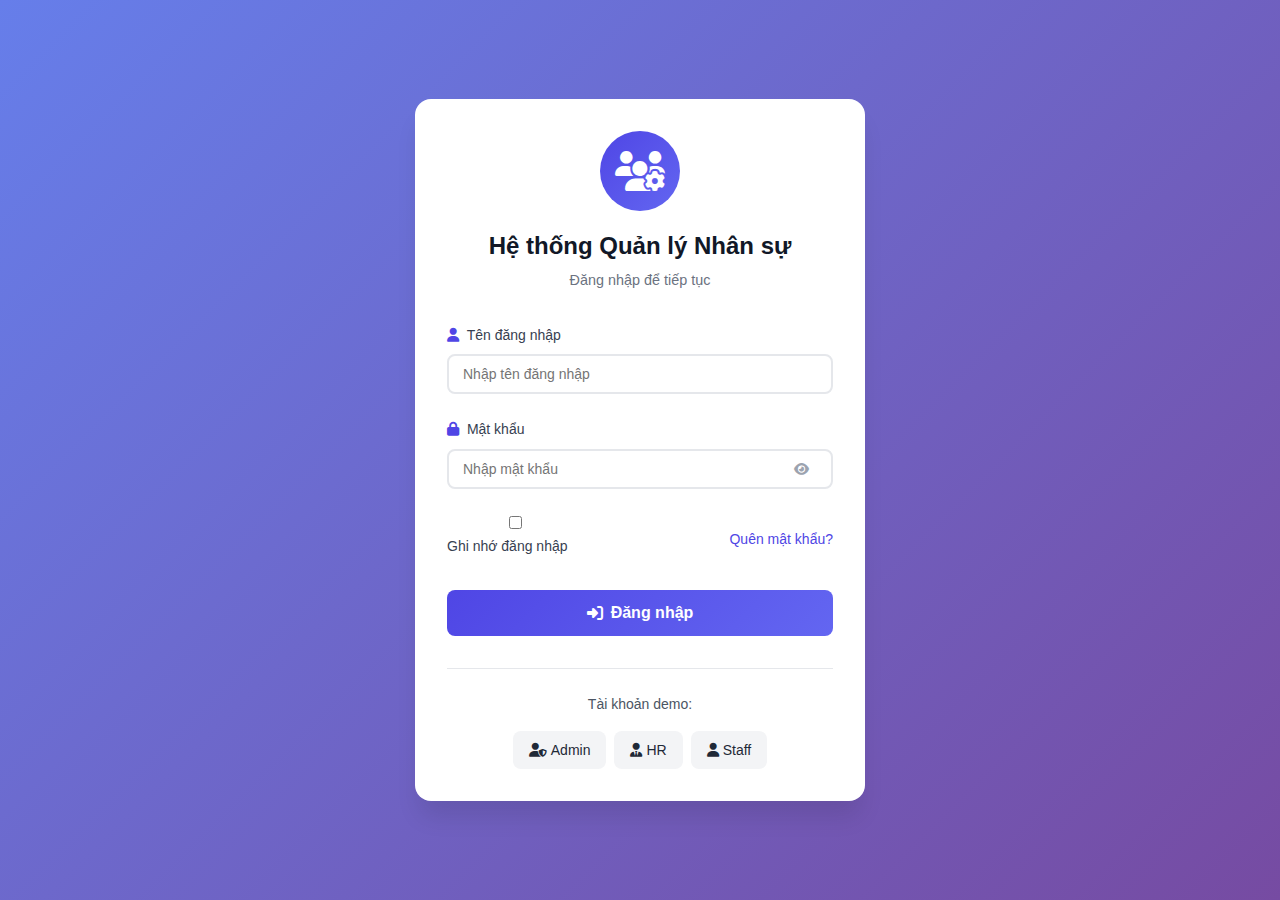
<file: Frontend/index.html>
<!DOCTYPE html>
<html lang="vi">

<head>
    <meta charset="UTF-8">
    <meta name="viewport" content="width=device-width, initial-scale=1.0">
    <title>HRMS - Đăng nhập</title>
    <link rel="stylesheet" href="css/style.css">
    <link rel="stylesheet" href="https://cdnjs.cloudflare.com/ajax/libs/font-awesome/6.4.0/css/all.min.css">
</head>

<body class="login-page">
    <div class="login-container">
        <div class="login-box">
            <div class="login-header">
                <div class="logo">
                    <i class="fas fa-users-cog"></i>
                </div>
                <h1>Hệ thống Quản lý Nhân sự</h1>
                <p>Đăng nhập để tiếp tục</p>
            </div>

            <form id="loginForm" class="login-form">
                <div class="form-group">
                    <label for="username">
                        <i class="fas fa-user"></i>
                        Tên đăng nhập
                    </label>
                    <input type="text" id="username" name="username" placeholder="Nhập tên đăng nhập" required
                        autocomplete="username">
                </div>

                <div class="form-group">
                    <label for="password">
                        <i class="fas fa-lock"></i>
                        Mật khẩu
                    </label>
                    <div class="password-input">
                        <input type="password" id="password" name="password" placeholder="Nhập mật khẩu" required
                            autocomplete="current-password">
                        <button type="button" class="toggle-password" onclick="togglePassword()">
                            <i class="fas fa-eye" id="toggleIcon"></i>
                        </button>
                    </div>
                </div>

                <div class="form-options">
                    <label class="remember-me">
                        <input type="checkbox" id="rememberMe">
                        <span>Ghi nhớ đăng nhập</span>
                    </label>
                    <a href="#" class="forgot-password">Quên mật khẩu?</a>
                </div>

                <button type="submit" class="btn-login">
                    <i class="fas fa-sign-in-alt"></i>
                    Đăng nhập
                </button>

                <div id="errorMessage" class="error-message" style="display: none;"></div>
            </form>

            <div class="login-footer">
                <p>Tài khoản demo:</p>
                <div class="demo-accounts">
                    <span class="demo-tag" onclick="fillDemo('admin', 'Password123!')">
                        <i class="fas fa-user-shield"></i> Admin
                    </span>
                    <span class="demo-tag" onclick="fillDemo('hr_user', 'Password123!')">
                        <i class="fas fa-user-tie"></i> HR
                    </span>
                    <span class="demo-tag" onclick="fillDemo('cuong.lv', 'Password123!')">
                        <i class="fas fa-user"></i> Staff
                    </span>
                </div>
            </div>
        </div>
    </div>

    <script src="js/auth.js"></script>
    <script src="js/api.js"></script>
    <script src="js/login.js"></script>
</body>

</html>
</file>
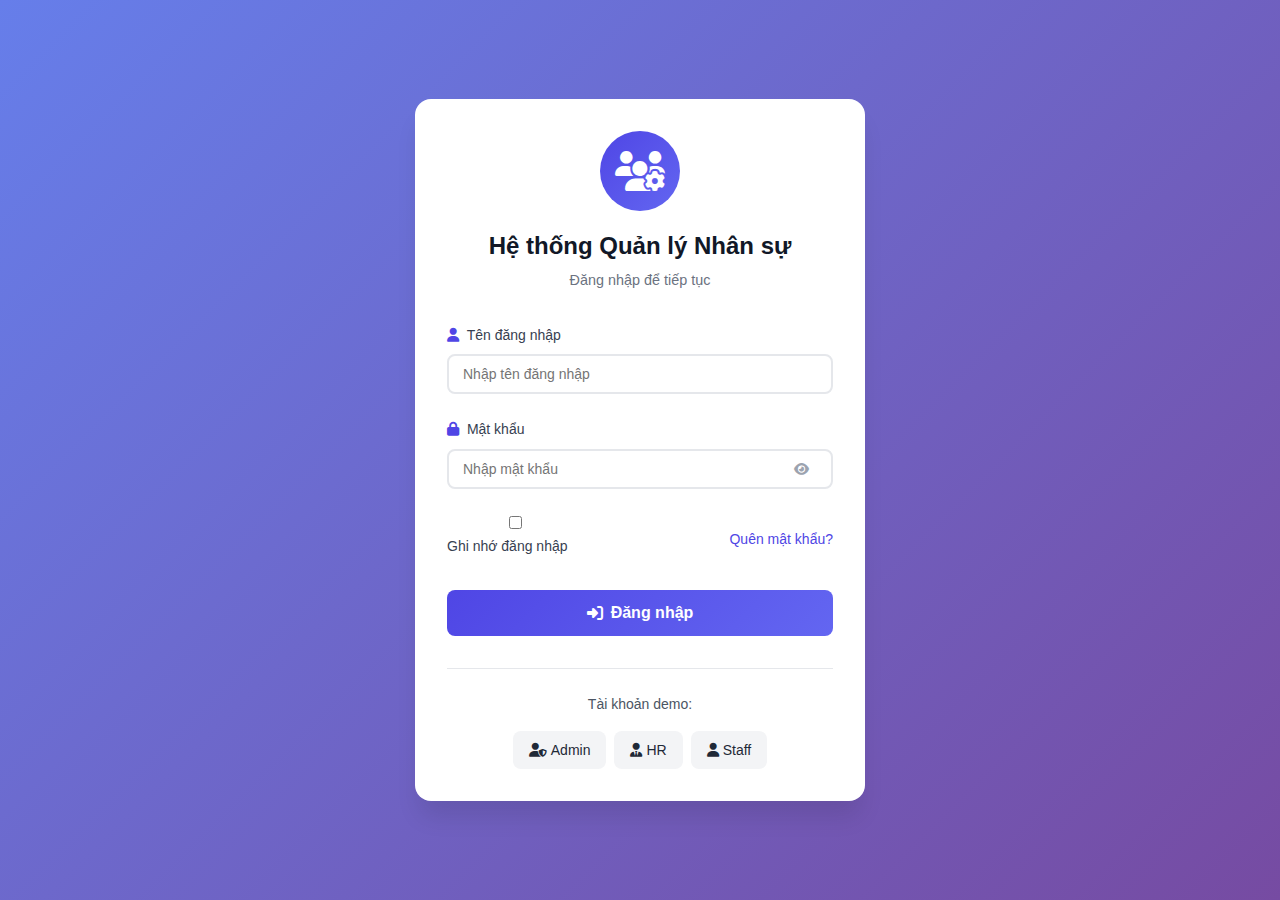
<file: Frontend/pages/dashboard.html>
<!DOCTYPE html>
<html lang="vi">

<head>
    <meta charset="UTF-8">
    <meta name="viewport" content="width=device-width, initial-scale=1.0">
    <title>HRMS - Admin Dashboard</title>
    <link rel="stylesheet" href="../css/style.css">
    <link rel="stylesheet" href="https://cdnjs.cloudflare.com/ajax/libs/font-awesome/6.4.0/css/all.min.css">
</head>

<body class="dashboard-page">
    <!-- Sidebar -->
    <aside class="sidebar" id="sidebar">
        <div class="sidebar-header">
            <div class="logo">
                <i class="fas fa-users-cog"></i>
                <span>HRMS</span>
            </div>
            <button class="sidebar-toggle" onclick="toggleSidebar()">
                <i class="fas fa-bars"></i>
            </button>
        </div>

        <div class="user-info">
            <div class="user-avatar">
                <i class="fas fa-user-shield"></i>
            </div>
            <div class="user-details">
                <h3 id="userName">Admin</h3>
                <p id="userRole">Administrator</p>
            </div>
        </div>

        <nav class="sidebar-nav">
            <a href="dashboard.html" class="nav-item active">
                <i class="fas fa-home"></i>
                <span>Tổng quan</span>
            </a>
            <a href="employees.html" class="nav-item">
                <i class="fas fa-users"></i>
                <span>Nhân viên</span>
            </a>
            <a href="attendance.html" class="nav-item">
                <i class="fas fa-calendar-check"></i>
                <span>Chấm công</span>
            </a>
            <a href="leave-requests.html" class="nav-item">
                <i class="fas fa-file-alt"></i>
                <span>Nghỉ phép</span>
            </a>
            <a href="payroll.html" class="nav-item">
                <i class="fas fa-money-bill-wave"></i>
                <span>Lương</span>
            </a>
            <a href="chat.html" class="nav-item">
                <i class="fas fa-comments"></i>
                <span>Chat</span>
            </a>
            <a href="reports.html" class="nav-item">
                <i class="fas fa-chart-bar"></i>
                <span>Báo cáo</span>
            </a>
            <a href="settings.html" class="nav-item">
                <i class="fas fa-cog"></i>
                <span>Cài đặt</span>
            </a>
        </nav>

        <div class="sidebar-footer">
            <button class="btn-logout" onclick="logout()">
                <i class="fas fa-sign-out-alt"></i>
                <span>Đăng xuất</span>
            </button>
        </div>
    </aside>

    <!-- Main Content -->
    <main class="main-content">
        <!-- Top Bar -->
        <header class="topbar">
            <div class="topbar-left">
                <button class="mobile-toggle" onclick="toggleSidebar()">
                    <i class="fas fa-bars"></i>
                </button>
                <h1>Dashboard</h1>
            </div>
            <div class="topbar-right">
                <div class="search-box">
                    <i class="fas fa-search"></i>
                    <input type="text" placeholder="Tìm kiếm...">
                </div>
                <button class="notification-btn">
                    <i class="fas fa-bell"></i>
                    <span class="badge">3</span>
                </button>
                <div class="user-menu">
                    <img src="https://ui-avatars.com/api/?name=Admin&background=4f46e5&color=fff" alt="Avatar">
                </div>
            </div>
        </header>

        <!-- Dashboard Content -->
        <div class="content">
            <!-- Stats Cards -->
            <div class="stats-grid">
                <div class="stat-card">
                    <div class="stat-icon blue">
                        <i class="fas fa-users"></i>
                    </div>
                    <div class="stat-details">
                        <h3 id="totalEmployees">0</h3>
                        <p>Tổng nhân viên</p>
                    </div>
                </div>

                <div class="stat-card">
                    <div class="stat-icon green">
                        <i class="fas fa-user-check"></i>
                    </div>
                    <div class="stat-details">
                        <h3 id="activeEmployees">0</h3>
                        <p>Nhân viên hoạt động</p>
                    </div>
                </div>

                <div class="stat-card">
                    <div class="stat-icon orange">
                        <i class="fas fa-file-alt"></i>
                    </div>
                    <div class="stat-details">
                        <h3 id="pendingLeaves">0</h3>
                        <p>Đơn nghỉ chờ duyệt</p>
                    </div>
                </div>

                <div class="stat-card">
                    <div class="stat-icon purple">
                        <i class="fas fa-calendar-check"></i>
                    </div>
                    <div class="stat-details">
                        <h3 id="todayAttendance">0</h3>
                        <p>Chấm công hôm nay</p>
                    </div>
                </div>
            </div>

            <!-- Quick Actions -->
            <div class="section">
                <h2>Thao tác nhanh</h2>
                <div class="quick-actions">
                    <a href="employees.html?action=add" class="action-card">
                        <i class="fas fa-user-plus"></i>
                        <span>Thêm nhân viên</span>
                    </a>
                    <a href="attendance.html?action=import" class="action-card">
                        <i class="fas fa-file-import"></i>
                        <span>Import chấm công</span>
                    </a>
                    <a href="payroll.html?action=generate" class="action-card">
                        <i class="fas fa-calculator"></i>
                        <span>Tính lương</span>
                    </a>
                    <a href="reports.html" class="action-card">
                        <i class="fas fa-chart-line"></i>
                        <span>Xem báo cáo</span>
                    </a>
                </div>
            </div>

            <!-- Recent Activities -->
            <div class="section">
                <h2>Hoạt động gần đây</h2>
                <div class="activity-list" id="activityList">
                    <div class="activity-item">
                        <div class="activity-icon blue">
                            <i class="fas fa-user-plus"></i>
                        </div>
                        <div class="activity-details">
                            <p><strong>Thêm nhân viên mới</strong></p>
                            <span>Nguyễn Văn A - 2 giờ trước</span>
                        </div>
                    </div>
                    <div class="activity-item">
                        <div class="activity-icon green">
                            <i class="fas fa-check-circle"></i>
                        </div>
                        <div class="activity-details">
                            <p><strong>Duyệt đơn nghỉ phép</strong></p>
                            <span>Trần Thị B - 3 giờ trước</span>
                        </div>
                    </div>
                    <div class="activity-item">
                        <div class="activity-icon orange">
                            <i class="fas fa-money-bill-wave"></i>
                        </div>
                        <div class="activity-details">
                            <p><strong>Tính lương tháng 12</strong></p>
                            <span>Hoàn thành - 5 giờ trước</span>
                        </div>
                    </div>
                </div>
            </div>
        </div>
    </main>

    <script src="../js/auth.js"></script>
    <script src="../js/api.js"></script>
    <script src="../js/dashboard.js"></script>
</body>

</html>
</file>
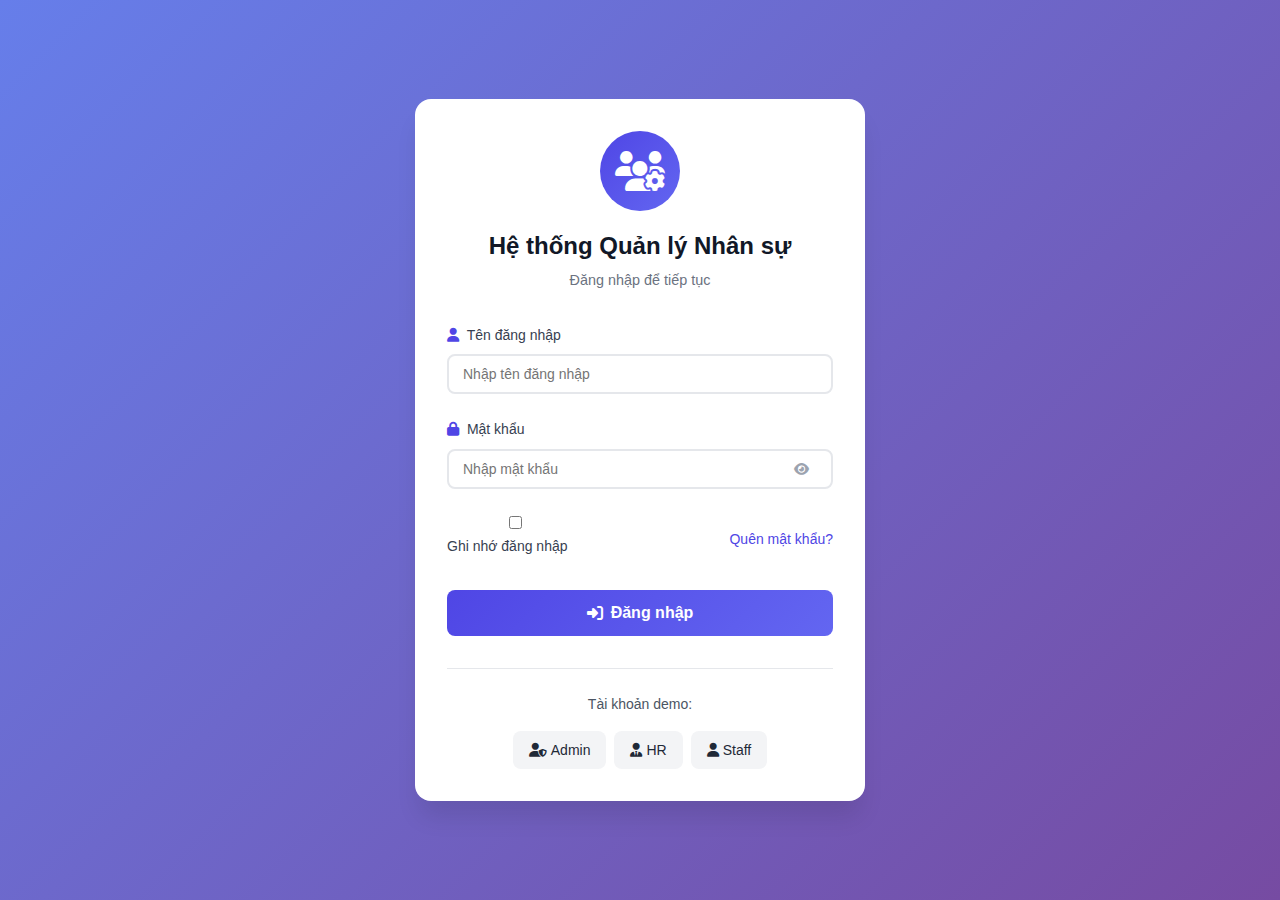
<file: Frontend/pages/employees.html>
<!DOCTYPE html>
<html lang="vi">

<head>
    <meta charset="UTF-8">
    <meta name="viewport" content="width=device-width, initial-scale=1.0">
    <title>HRMS - Quản lý Nhân viên</title>
    <link rel="stylesheet" href="../css/style.css">
    <link rel="stylesheet" href="https://cdnjs.cloudflare.com/ajax/libs/font-awesome/6.4.0/css/all.min.css">
</head>

<body class="dashboard-page">
    <!-- Sidebar (same as dashboard) -->
    <aside class="sidebar" id="sidebar">
        <div class="sidebar-header">
            <div class="logo">
                <i class="fas fa-users-cog"></i>
                <span>HRMS</span>
            </div>
            <button class="sidebar-toggle" onclick="toggleSidebar()">
                <i class="fas fa-bars"></i>
            </button>
        </div>

        <div class="user-info">
            <div class="user-avatar">
                <i class="fas fa-user-shield"></i>
            </div>
            <div class="user-details">
                <h3 id="userName">Admin</h3>
                <p id="userRole">Administrator</p>
            </div>
        </div>

        <nav class="sidebar-nav">
            <a href="dashboard.html" class="nav-item">
                <i class="fas fa-home"></i>
                <span>Tổng quan</span>
            </a>
            <a href="employees.html" class="nav-item active">
                <i class="fas fa-users"></i>
                <span>Nhân viên</span>
            </a>
            <a href="attendance.html" class="nav-item">
                <i class="fas fa-calendar-check"></i>
                <span>Chấm công</span>
            </a>
            <a href="leave-requests.html" class="nav-item">
                <i class="fas fa-file-alt"></i>
                <span>Nghỉ phép</span>
            </a>
            <a href="payroll.html" class="nav-item">
                <i class="fas fa-money-bill-wave"></i>
                <span>Lương</span>
            </a>
            <a href="chat.html" class="nav-item">
                <i class="fas fa-comments"></i>
                <span>Chat</span>
            </a>
            <a href="reports.html" class="nav-item">
                <i class="fas fa-chart-bar"></i>
                <span>Báo cáo</span>
            </a>
            <a href="settings.html" class="nav-item">
                <i class="fas fa-cog"></i>
                <span>Cài đặt</span>
            </a>
        </nav>

        <div class="sidebar-footer">
            <button class="btn-logout" onclick="logout()">
                <i class="fas fa-sign-out-alt"></i>
                <span>Đăng xuất</span>
            </button>
        </div>
    </aside>

    <!-- Main Content -->
    <main class="main-content">
        <!-- Top Bar -->
        <header class="topbar">
            <div class="topbar-left">
                <button class="mobile-toggle" onclick="toggleSidebar()">
                    <i class="fas fa-bars"></i>
                </button>
                <h1>Quản lý Nhân viên</h1>
            </div>
            <div class="topbar-right">
                <div class="search-box">
                    <i class="fas fa-search"></i>
                    <input type="text" placeholder="Tìm kiếm..." id="searchInput">
                </div>
                <button class="notification-btn">
                    <i class="fas fa-bell"></i>
                    <span class="badge">3</span>
                </button>
                <div class="user-menu">
                    <img src="https://ui-avatars.com/api/?name=Admin&background=4f46e5&color=fff" alt="Avatar">
                </div>
            </div>
        </header>

        <!-- Content -->
        <div class="content">
            <!-- Toolbar -->
            <div class="toolbar">
                <div class="toolbar-left">
                    <button class="btn btn-primary" onclick="openAddEmployeeModal()">
                        <i class="fas fa-plus"></i>
                        Thêm nhân viên
                    </button>
                    <button class="btn btn-secondary">
                        <i class="fas fa-file-export"></i>
                        Xuất Excel
                    </button>
                </div>
                <div class="toolbar-right">
                    <select id="filterDepartment" class="filter-select">
                        <option value="">Tất cả phòng ban</option>
                    </select>
                    <select id="filterStatus" class="filter-select">
                        <option value="">Tất cả trạng thái</option>
                        <option value="true">Đang làm việc</option>
                        <option value="false">Đã nghỉ</option>
                    </select>
                </div>
            </div>

            <!-- Employee Table -->
            <div class="table-container">
                <table class="data-table">
                    <thead>
                        <tr>
                            <th>Mã NV</th>
                            <th>Họ tên</th>
                            <th>Email</th>
                            <th>Phòng ban</th>
                            <th>Chức vụ</th>
                            <th>Lương cơ bản</th>
                            <th>Trạng thái</th>
                            <th>Thao tác</th>
                        </tr>
                    </thead>
                    <tbody id="employeeTableBody">
                        <tr>
                            <td colspan="8" class="text-center">
                                <div class="loading">
                                    <i class="fas fa-spinner fa-spin"></i>
                                    Đang tải dữ liệu...
                                </div>
                            </td>
                        </tr>
                    </tbody>
                </table>
            </div>

            <!-- Pagination -->
            <div class="pagination" id="pagination">
                <button class="btn-page" disabled>
                    <i class="fas fa-chevron-left"></i>
                </button>
                <span class="page-info">Trang 1 / 1</span>
                <button class="btn-page" disabled>
                    <i class="fas fa-chevron-right"></i>
                </button>
            </div>
        </div>
    </main>

    <!-- Add/Edit Employee Modal -->
    <div id="employeeModal" class="modal">
        <div class="modal-content">
            <div class="modal-header">
                <h2 id="modalTitle">Thêm nhân viên mới</h2>
                <button class="modal-close" onclick="closeEmployeeModal()">
                    <i class="fas fa-times"></i>
                </button>
            </div>
            <form id="employeeForm" class="modal-body">
                <div class="form-row">
                    <div class="form-group">
                        <label for="employeeCode">Mã nhân viên <span class="required">*</span></label>
                        <input type="text" id="employeeCode" required>
                    </div>
                    <div class="form-group">
                        <label for="fullName">Họ và tên <span class="required">*</span></label>
                        <input type="text" id="fullName" required>
                    </div>
                </div>

                <div class="form-row">
                    <div class="form-group">
                        <label for="email">Email <span class="required">*</span></label>
                        <input type="email" id="email" required>
                    </div>
                    <div class="form-group">
                        <label for="phone">Số điện thoại</label>
                        <input type="tel" id="phone">
                    </div>
                </div>

                <div class="form-row">
                    <div class="form-group">
                        <label for="departmentId">Phòng ban</label>
                        <select id="departmentId">
                            <option value="">Chọn phòng ban</option>
                        </select>
                    </div>
                    <div class="form-group">
                        <label for="position">Chức vụ</label>
                        <input type="text" id="position">
                    </div>
                </div>

                <div class="form-row">
                    <div class="form-group">
                        <label for="joinDate">Ngày vào làm</label>
                        <input type="date" id="joinDate">
                    </div>
                    <div class="form-group">
                        <label for="baseSalary">Lương cơ bản <span class="required">*</span></label>
                        <input type="number" id="baseSalary" min="0" step="100000" required>
                    </div>
                </div>

                <div class="form-row">
                    <div class="form-group">
                        <label for="dateOfBirth">Ngày sinh</label>
                        <input type="date" id="dateOfBirth">
                    </div>
                    <div class="form-group">
                        <label for="gender">Giới tính</label>
                        <select id="gender">
                            <option value="">Chọn giới tính</option>
                            <option value="Nam">Nam</option>
                            <option value="Nữ">Nữ</option>
                            <option value="Khác">Khác</option>
                        </select>
                    </div>
                </div>

                <div class="form-group">
                    <label for="address">Địa chỉ</label>
                    <textarea id="address" rows="2"></textarea>
                </div>

                <div class="form-row">
                    <div class="form-group">
                        <label for="identityCard">CMND/CCCD</label>
                        <input type="text" id="identityCard">
                    </div>
                    <div class="form-group">
                        <label for="taxCode">Mã số thuế</label>
                        <input type="text" id="taxCode">
                    </div>
                </div>

                <div class="form-row">
                    <div class="form-group">
                        <label for="bankAccount">Số tài khoản</label>
                        <input type="text" id="bankAccount">
                    </div>
                    <div class="form-group">
                        <label for="bankName">Ngân hàng</label>
                        <input type="text" id="bankName">
                    </div>
                </div>

                <input type="hidden" id="employeeId">
            </form>
            <div class="modal-footer">
                <button type="button" class="btn btn-secondary" onclick="closeEmployeeModal()">
                    Hủy
                </button>
                <button type="submit" form="employeeForm" class="btn btn-primary">
                    <i class="fas fa-save"></i>
                    Lưu
                </button>
            </div>
        </div>
    </div>

    <script src="../js/auth.js"></script>
    <script src="../js/api.js"></script>
    <script src="../js/employees.js"></script>
</body>

</html>
</file>
<file: Frontend/css/style.css>
/* ===== RESET & BASE ===== */
* {
    margin: 0;
    padding: 0;
    box-sizing: border-box;
}

:root {
    /* Colors */
    --primary: #4f46e5;
    --primary-dark: #4338ca;
    --primary-light: #6366f1;
    --secondary: #64748b;
    --success: #10b981;
    --warning: #f59e0b;
    --danger: #ef4444;
    --info: #3b82f6;
    
    /* Neutrals */
    --gray-50: #f9fafb;
    --gray-100: #f3f4f6;
    --gray-200: #e5e7eb;
    --gray-300: #d1d5db;
    --gray-400: #9ca3af;
    --gray-500: #6b7280;
    --gray-600: #4b5563;
    --gray-700: #374151;
    --gray-800: #1f2937;
    --gray-900: #111827;
    
    /* Spacing */
    --spacing-xs: 0.25rem;
    --spacing-sm: 0.5rem;
    --spacing-md: 1rem;
    --spacing-lg: 1.5rem;
    --spacing-xl: 2rem;
    
    /* Border Radius */
    --radius-sm: 0.375rem;
    --radius-md: 0.5rem;
    --radius-lg: 0.75rem;
    --radius-xl: 1rem;
    
    /* Shadows */
    --shadow-sm: 0 1px 2px 0 rgb(0 0 0 / 0.05);
    --shadow-md: 0 4px 6px -1px rgb(0 0 0 / 0.1);
    --shadow-lg: 0 10px 15px -3px rgb(0 0 0 / 0.1);
    --shadow-xl: 0 20px 25px -5px rgb(0 0 0 / 0.1);
    
    /* Transitions */
    --transition: all 0.3s ease;
}

body {
    font-family: 'Segoe UI', Tahoma, Geneva, Verdana, sans-serif;
    font-size: 14px;
    line-height: 1.6;
    color: var(--gray-800);
    background: var(--gray-50);
}

/* ===== LOGIN PAGE ===== */
.login-page {
    min-height: 100vh;
    display: flex;
    align-items: center;
    justify-content: center;
    background: linear-gradient(135deg, #667eea 0%, #764ba2 100%);
    padding: var(--spacing-lg);
}

.login-container {
    width: 100%;
    max-width: 450px;
}

.login-box {
    background: white;
    border-radius: var(--radius-xl);
    box-shadow: var(--shadow-xl);
    padding: var(--spacing-xl);
    animation: slideUp 0.5s ease;
}

@keyframes slideUp {
    from {
        opacity: 0;
        transform: translateY(30px);
    }
    to {
        opacity: 1;
        transform: translateY(0);
    }
}

.login-header {
    text-align: center;
    margin-bottom: var(--spacing-xl);
}

.login-header .logo {
    width: 80px;
    height: 80px;
    margin: 0 auto var(--spacing-md);
    background: linear-gradient(135deg, var(--primary), var(--primary-light));
    border-radius: 50%;
    display: flex;
    align-items: center;
    justify-content: center;
    font-size: 2.5rem;
    color: white;
}

.login-header h1 {
    font-size: 1.5rem;
    color: var(--gray-900);
    margin-bottom: var(--spacing-xs);
}

.login-header p {
    color: var(--gray-500);
    font-size: 0.9rem;
}

.login-form .form-group {
    margin-bottom: var(--spacing-lg);
}

.login-form label {
    display: block;
    margin-bottom: var(--spacing-sm);
    color: var(--gray-700);
    font-weight: 500;
}

.login-form label i {
    margin-right: var(--spacing-xs);
    color: var(--primary);
}

.login-form input {
    width: 100%;
    padding: 0.75rem 1rem;
    border: 2px solid var(--gray-200);
    border-radius: var(--radius-md);
    font-size: 0.95rem;
    transition: var(--transition);
}

.login-form input:focus {
    outline: none;
    border-color: var(--primary);
    box-shadow: 0 0 0 3px rgba(79, 70, 229, 0.1);
}

.password-input {
    position: relative;
}

.password-input input {
    padding-right: 3rem;
}

.toggle-password {
    position: absolute;
    right: 1rem;
    top: 50%;
    transform: translateY(-50%);
    background: none;
    border: none;
    color: var(--gray-400);
    cursor: pointer;
    padding: 0.5rem;
    transition: var(--transition);
}

.toggle-password:hover {
    color: var(--primary);
}

.form-options {
    display: flex;
    justify-content: space-between;
    align-items: center;
    margin-bottom: var(--spacing-lg);
    font-size: 0.875rem;
}

.remember-me {
    display: flex;
    align-items: center;
    gap: var(--spacing-sm);
    cursor: pointer;
}

.forgot-password {
    color: var(--primary);
    text-decoration: none;
    transition: var(--transition);
}

.forgot-password:hover {
    color: var(--primary-dark);
}

.btn-login {
    width: 100%;
    padding: 0.875rem;
    background: linear-gradient(135deg, var(--primary), var(--primary-light));
    color: white;
    border: none;
    border-radius: var(--radius-md);
    font-size: 1rem;
    font-weight: 600;
    cursor: pointer;
    transition: var(--transition);
    display: flex;
    align-items: center;
    justify-content: center;
    gap: var(--spacing-sm);
}

.btn-login:hover {
    transform: translateY(-2px);
    box-shadow: var(--shadow-lg);
}

.btn-login:active {
    transform: translateY(0);
}

.error-message {
    margin-top: var(--spacing-md);
    padding: var(--spacing-md);
    background: #fee2e2;
    color: var(--danger);
    border-radius: var(--radius-md);
    font-size: 0.875rem;
    text-align: center;
}

.login-footer {
    margin-top: var(--spacing-xl);
    padding-top: var(--spacing-lg);
    border-top: 1px solid var(--gray-200);
    text-align: center;
}

.login-footer p {
    color: var(--gray-600);
    margin-bottom: var(--spacing-md);
    font-size: 0.875rem;
}

.demo-accounts {
    display: flex;
    gap: var(--spacing-sm);
    justify-content: center;
    flex-wrap: wrap;
}

.demo-tag {
    padding: 0.5rem 1rem;
    background: var(--gray-100);
    border-radius: var(--radius-md);
    font-size: 0.875rem;
    cursor: pointer;
    transition: var(--transition);
    display: flex;
    align-items: center;
    gap: var(--spacing-xs);
}

.demo-tag:hover {
    background: var(--primary);
    color: white;
    transform: translateY(-2px);
}

/* ===== DASHBOARD LAYOUT ===== */
.dashboard-page {
    display: flex;
    min-height: 100vh;
    background: var(--gray-50);
}

/* Sidebar */
.sidebar {
    width: 280px;
    background: white;
    box-shadow: var(--shadow-md);
    display: flex;
    flex-direction: column;
    position: fixed;
    left: 0;
    top: 0;
    bottom: 0;
    z-index: 1000;
    transition: var(--transition);
}

.sidebar.collapsed {
    width: 80px;
}

.sidebar-header {
    padding: var(--spacing-lg);
    border-bottom: 1px solid var(--gray-200);
    display: flex;
    align-items: center;
    justify-content: space-between;
}

.sidebar-header .logo {
    display: flex;
    align-items: center;
    gap: var(--spacing-md);
    font-size: 1.5rem;
    font-weight: 700;
    color: var(--primary);
}

.sidebar-header .logo i {
    font-size: 2rem;
}

.sidebar-toggle {
    background: none;
    border: none;
    font-size: 1.25rem;
    color: var(--gray-600);
    cursor: pointer;
    padding: var(--spacing-sm);
    border-radius: var(--radius-sm);
    transition: var(--transition);
}

.sidebar-toggle:hover {
    background: var(--gray-100);
    color: var(--primary);
}

.user-info {
    padding: var(--spacing-lg);
    border-bottom: 1px solid var(--gray-200);
    display: flex;
    align-items: center;
    gap: var(--spacing-md);
}

.user-avatar {
    width: 50px;
    height: 50px;
    border-radius: 50%;
    background: linear-gradient(135deg, var(--primary), var(--primary-light));
    display: flex;
    align-items: center;
    justify-content: center;
    color: white;
    font-size: 1.5rem;
    flex-shrink: 0;
}

.user-details h3 {
    font-size: 1rem;
    color: var(--gray-900);
    margin-bottom: 0.25rem;
}

.user-details p {
    font-size: 0.875rem;
    color: var(--gray-500);
}

.sidebar-nav {
    flex: 1;
    padding: var(--spacing-md);
    overflow-y: auto;
}

.nav-item {
    display: flex;
    align-items: center;
    gap: var(--spacing-md);
    padding: 0.875rem var(--spacing-md);
    color: var(--gray-700);
    text-decoration: none;
    border-radius: var(--radius-md);
    margin-bottom: var(--spacing-xs);
    transition: var(--transition);
}

.nav-item i {
    font-size: 1.25rem;
    width: 24px;
    text-align: center;
}

.nav-item:hover {
    background: var(--gray-100);
    color: var(--primary);
}

.nav-item.active {
    background: linear-gradient(135deg, var(--primary), var(--primary-light));
    color: white;
}

.sidebar-footer {
    padding: var(--spacing-lg);
    border-top: 1px solid var(--gray-200);
}

.btn-logout {
    width: 100%;
    padding: 0.875rem;
    background: var(--gray-100);
    color: var(--gray-700);
    border: none;
    border-radius: var(--radius-md);
    cursor: pointer;
    transition: var(--transition);
    display: flex;
    align-items: center;
    justify-content: center;
    gap: var(--spacing-sm);
    font-size: 0.95rem;
    font-weight: 500;
}

.btn-logout:hover {
    background: var(--danger);
    color: white;
}

/* Main Content */
.main-content {
    flex: 1;
    margin-left: 280px;
    transition: var(--transition);
}

.sidebar.collapsed + .main-content {
    margin-left: 80px;
}

/* Topbar */
.topbar {
    background: white;
    padding: var(--spacing-lg);
    box-shadow: var(--shadow-sm);
    display: flex;
    align-items: center;
    justify-content: space-between;
    position: sticky;
    top: 0;
    z-index: 100;
}

.topbar-left {
    display: flex;
    align-items: center;
    gap: var(--spacing-md);
}

.topbar-left h1 {
    font-size: 1.5rem;
    color: var(--gray-900);
}

.mobile-toggle {
    display: none;
    background: none;
    border: none;
    font-size: 1.5rem;
    color: var(--gray-600);
    cursor: pointer;
}

.topbar-right {
    display: flex;
    align-items: center;
    gap: var(--spacing-lg);
}

.search-box {
    position: relative;
    display: flex;
    align-items: center;
}

.search-box i {
    position: absolute;
    left: 1rem;
    color: var(--gray-400);
}

.search-box input {
    padding: 0.625rem 1rem 0.625rem 2.5rem;
    border: 2px solid var(--gray-200);
    border-radius: var(--radius-md);
    width: 300px;
    transition: var(--transition);
}

.search-box input:focus {
    outline: none;
    border-color: var(--primary);
}

.notification-btn {
    position: relative;
    background: none;
    border: none;
    font-size: 1.25rem;
    color: var(--gray-600);
    cursor: pointer;
    padding: var(--spacing-sm);
    border-radius: var(--radius-sm);
    transition: var(--transition);
}

.notification-btn:hover {
    background: var(--gray-100);
    color: var(--primary);
}

.notification-btn .badge {
    position: absolute;
    top: 0;
    right: 0;
    background: var(--danger);
    color: white;
    font-size: 0.75rem;
    padding: 0.125rem 0.375rem;
    border-radius: 10px;
    font-weight: 600;
}

.user-menu img {
    width: 40px;
    height: 40px;
    border-radius: 50%;
    cursor: pointer;
    border: 2px solid var(--gray-200);
    transition: var(--transition);
}

.user-menu img:hover {
    border-color: var(--primary);
}

/* Content Area */
.content {
    padding: var(--spacing-xl);
}

/* Stats Grid */
.stats-grid {
    display: grid;
    grid-template-columns: repeat(auto-fit, minmax(250px, 1fr));
    gap: var(--spacing-lg);
    margin-bottom: var(--spacing-xl);
}

.stat-card {
    background: white;
    padding: var(--spacing-lg);
    border-radius: var(--radius-lg);
    box-shadow: var(--shadow-sm);
    display: flex;
    align-items: center;
    gap: var(--spacing-lg);
    transition: var(--transition);
}

.stat-card:hover {
    transform: translateY(-4px);
    box-shadow: var(--shadow-md);
}

.stat-icon {
    width: 60px;
    height: 60px;
    border-radius: var(--radius-md);
    display: flex;
    align-items: center;
    justify-content: center;
    font-size: 1.75rem;
    color: white;
}

.stat-icon.blue { background: linear-gradient(135deg, #3b82f6, #2563eb); }
.stat-icon.green { background: linear-gradient(135deg, #10b981, #059669); }
.stat-icon.orange { background: linear-gradient(135deg, #f59e0b, #d97706); }
.stat-icon.purple { background: linear-gradient(135deg, #8b5cf6, #7c3aed); }

.stat-details h3 {
    font-size: 2rem;
    color: var(--gray-900);
    margin-bottom: 0.25rem;
}

.stat-details p {
    color: var(--gray-500);
    font-size: 0.875rem;
}

/* Section */
.section {
    background: white;
    padding: var(--spacing-xl);
    border-radius: var(--radius-lg);
    box-shadow: var(--shadow-sm);
    margin-bottom: var(--spacing-xl);
}

.section h2 {
    font-size: 1.25rem;
    color: var(--gray-900);
    margin-bottom: var(--spacing-lg);
}

/* Quick Actions */
.quick-actions {
    display: grid;
    grid-template-columns: repeat(auto-fit, minmax(200px, 1fr));
    gap: var(--spacing-md);
}

.action-card {
    padding: var(--spacing-lg);
    background: var(--gray-50);
    border: 2px solid var(--gray-200);
    border-radius: var(--radius-md);
    text-align: center;
    text-decoration: none;
    color: var(--gray-700);
    transition: var(--transition);
    display: flex;
    flex-direction: column;
    align-items: center;
    gap: var(--spacing-sm);
}

.action-card i {
    font-size: 2rem;
    color: var(--primary);
}

.action-card:hover {
    border-color: var(--primary);
    background: var(--primary);
    color: white;
    transform: translateY(-4px);
}

.action-card:hover i {
    color: white;
}

/* Activity List */
.activity-list {
    display: flex;
    flex-direction: column;
    gap: var(--spacing-md);
}

.activity-item {
    display: flex;
    align-items: center;
    gap: var(--spacing-md);
    padding: var(--spacing-md);
    background: var(--gray-50);
    border-radius: var(--radius-md);
    transition: var(--transition);
}

.activity-item:hover {
    background: var(--gray-100);
}

.activity-icon {
    width: 40px;
    height: 40px;
    border-radius: 50%;
    display: flex;
    align-items: center;
    justify-content: center;
    color: white;
    flex-shrink: 0;
}

.activity-icon.blue { background: var(--info); }
.activity-icon.green { background: var(--success); }
.activity-icon.orange { background: var(--warning); }

.activity-details p {
    color: var(--gray-900);
    margin-bottom: 0.25rem;
}

.activity-details span {
    color: var(--gray-500);
    font-size: 0.875rem;
}

/* Toolbar */
.toolbar {
    display: flex;
    justify-content: space-between;
    align-items: center;
    margin-bottom: var(--spacing-lg);
    flex-wrap: wrap;
    gap: var(--spacing-md);
}

.toolbar-left, .toolbar-right {
    display: flex;
    gap: var(--spacing-md);
    flex-wrap: wrap;
}

/* Buttons */
.btn {
    padding: 0.625rem 1.25rem;
    border: none;
    border-radius: var(--radius-md);
    font-size: 0.875rem;
    font-weight: 500;
    cursor: pointer;
    transition: var(--transition);
    display: inline-flex;
    align-items: center;
    gap: var(--spacing-sm);
}

.btn-primary {
    background: linear-gradient(135deg, var(--primary), var(--primary-light));
    color: white;
}

.btn-primary:hover {
    transform: translateY(-2px);
    box-shadow: var(--shadow-md);
}

.btn-secondary {
    background: var(--gray-200);
    color: var(--gray-700);
}

.btn-secondary:hover {
    background: var(--gray-300);
}

.filter-select {
    padding: 0.625rem 1rem;
    border: 2px solid var(--gray-200);
    border-radius: var(--radius-md);
    font-size: 0.875rem;
    cursor: pointer;
    transition: var(--transition);
}

.filter-select:focus {
    outline: none;
    border-color: var(--primary);
}

/* Table */
.table-container {
    background: white;
    border-radius: var(--radius-lg);
    box-shadow: var(--shadow-sm);
    overflow: hidden;
    margin-bottom: var(--spacing-lg);
}

.data-table {
    width: 100%;
    border-collapse: collapse;
}

.data-table thead {
    background: var(--gray-50);
}

.data-table th {
    padding: var(--spacing-md);
    text-align: left;
    font-weight: 600;
    color: var(--gray-700);
    font-size: 0.875rem;
    border-bottom: 2px solid var(--gray-200);
}

.data-table td {
    padding: var(--spacing-md);
    border-bottom: 1px solid var(--gray-200);
    font-size: 0.875rem;
}

.data-table tbody tr {
    transition: var(--transition);
}

.data-table tbody tr:hover {
    background: var(--gray-50);
}

.status-badge {
    padding: 0.25rem 0.75rem;
    border-radius: var(--radius-sm);
    font-size: 0.75rem;
    font-weight: 600;
    display: inline-block;
}

.status-badge.active {
    background: #d1fae5;
    color: #065f46;
}

.status-badge.inactive {
    background: #fee2e2;
    color: #991b1b;
}

.action-btn {
    padding: 0.375rem 0.625rem;
    border: none;
    border-radius: var(--radius-sm);
    cursor: pointer;
    transition: var(--transition);
    margin-right: var(--spacing-xs);
}

.action-btn.edit {
    background: var(--info);
    color: white;
}

.action-btn.delete {
    background: var(--danger);
    color: white;
}

.action-btn:hover {
    opacity: 0.8;
    transform: scale(1.05);
}

/* Pagination */
.pagination {
    display: flex;
    align-items: center;
    justify-content: center;
    gap: var(--spacing-md);
}

.btn-page {
    padding: 0.5rem 0.75rem;
    background: white;
    border: 2px solid var(--gray-200);
    border-radius: var(--radius-sm);
    cursor: pointer;
    transition: var(--transition);
}

.btn-page:hover:not(:disabled) {
    border-color: var(--primary);
    color: var(--primary);
}

.btn-page:disabled {
    opacity: 0.5;
    cursor: not-allowed;
}

.page-info {
    color: var(--gray-600);
    font-size: 0.875rem;
}

/* Modal */
.modal {
    display: none;
    position: fixed;
    top: 0;
    left: 0;
    right: 0;
    bottom: 0;
    background: rgba(0, 0, 0, 0.5);
    z-index: 2000;
    align-items: center;
    justify-content: center;
    padding: var(--spacing-lg);
}

.modal.active {
    display: flex;
}

.modal-content {
    background: white;
    border-radius: var(--radius-lg);
    max-width: 800px;
    width: 100%;
    max-height: 90vh;
    overflow-y: auto;
    animation: modalSlideIn 0.3s ease;
}

@keyframes modalSlideIn {
    from {
        opacity: 0;
        transform: scale(0.9);
    }
    to {
        opacity: 1;
        transform: scale(1);
    }
}

.modal-header {
    padding: var(--spacing-lg);
    border-bottom: 1px solid var(--gray-200);
    display: flex;
    align-items: center;
    justify-content: space-between;
}

.modal-header h2 {
    font-size: 1.25rem;
    color: var(--gray-900);
}

.modal-close {
    background: none;
    border: none;
    font-size: 1.5rem;
    color: var(--gray-400);
    cursor: pointer;
    padding: var(--spacing-sm);
    border-radius: var(--radius-sm);
    transition: var(--transition);
}

.modal-close:hover {
    background: var(--gray-100);
    color: var(--gray-700);
}

.modal-body {
    padding: var(--spacing-xl);
}

.form-row {
    display: grid;
    grid-template-columns: repeat(auto-fit, minmax(250px, 1fr));
    gap: var(--spacing-md);
}

.form-group {
    margin-bottom: var(--spacing-md);
}

.form-group label {
    display: block;
    margin-bottom: var(--spacing-sm);
    color: var(--gray-700);
    font-weight: 500;
    font-size: 0.875rem;
}

.required {
    color: var(--danger);
}

.form-group input,
.form-group select,
.form-group textarea {
    width: 100%;
    padding: 0.625rem 0.875rem;
    border: 2px solid var(--gray-200);
    border-radius: var(--radius-md);
    font-size: 0.875rem;
    transition: var(--transition);
}

.form-group input:focus,
.form-group select:focus,
.form-group textarea:focus {
    outline: none;
    border-color: var(--primary);
}

.modal-footer {
    padding: var(--spacing-lg);
    border-top: 1px solid var(--gray-200);
    display: flex;
    justify-content: flex-end;
    gap: var(--spacing-md);
}

/* Utilities */
.text-center {
    text-align: center;
}

.loading {
    padding: var(--spacing-xl);
    text-align: center;
    color: var(--gray-500);
}

.loading i {
    font-size: 2rem;
    margin-bottom: var(--spacing-md);
}

/* Responsive */
@media (max-width: 768px) {
    .sidebar {
        transform: translateX(-100%);
    }
    
    .sidebar.active {
        transform: translateX(0);
    }
    
    .main-content {
        margin-left: 0;
    }
    
    .mobile-toggle {
        display: block;
    }
    
    .search-box input {
        width: 200px;
    }
    
    .topbar-right {
        gap: var(--spacing-sm);
    }
    
    .stats-grid {
        grid-template-columns: 1fr;
    }
}
</file>
